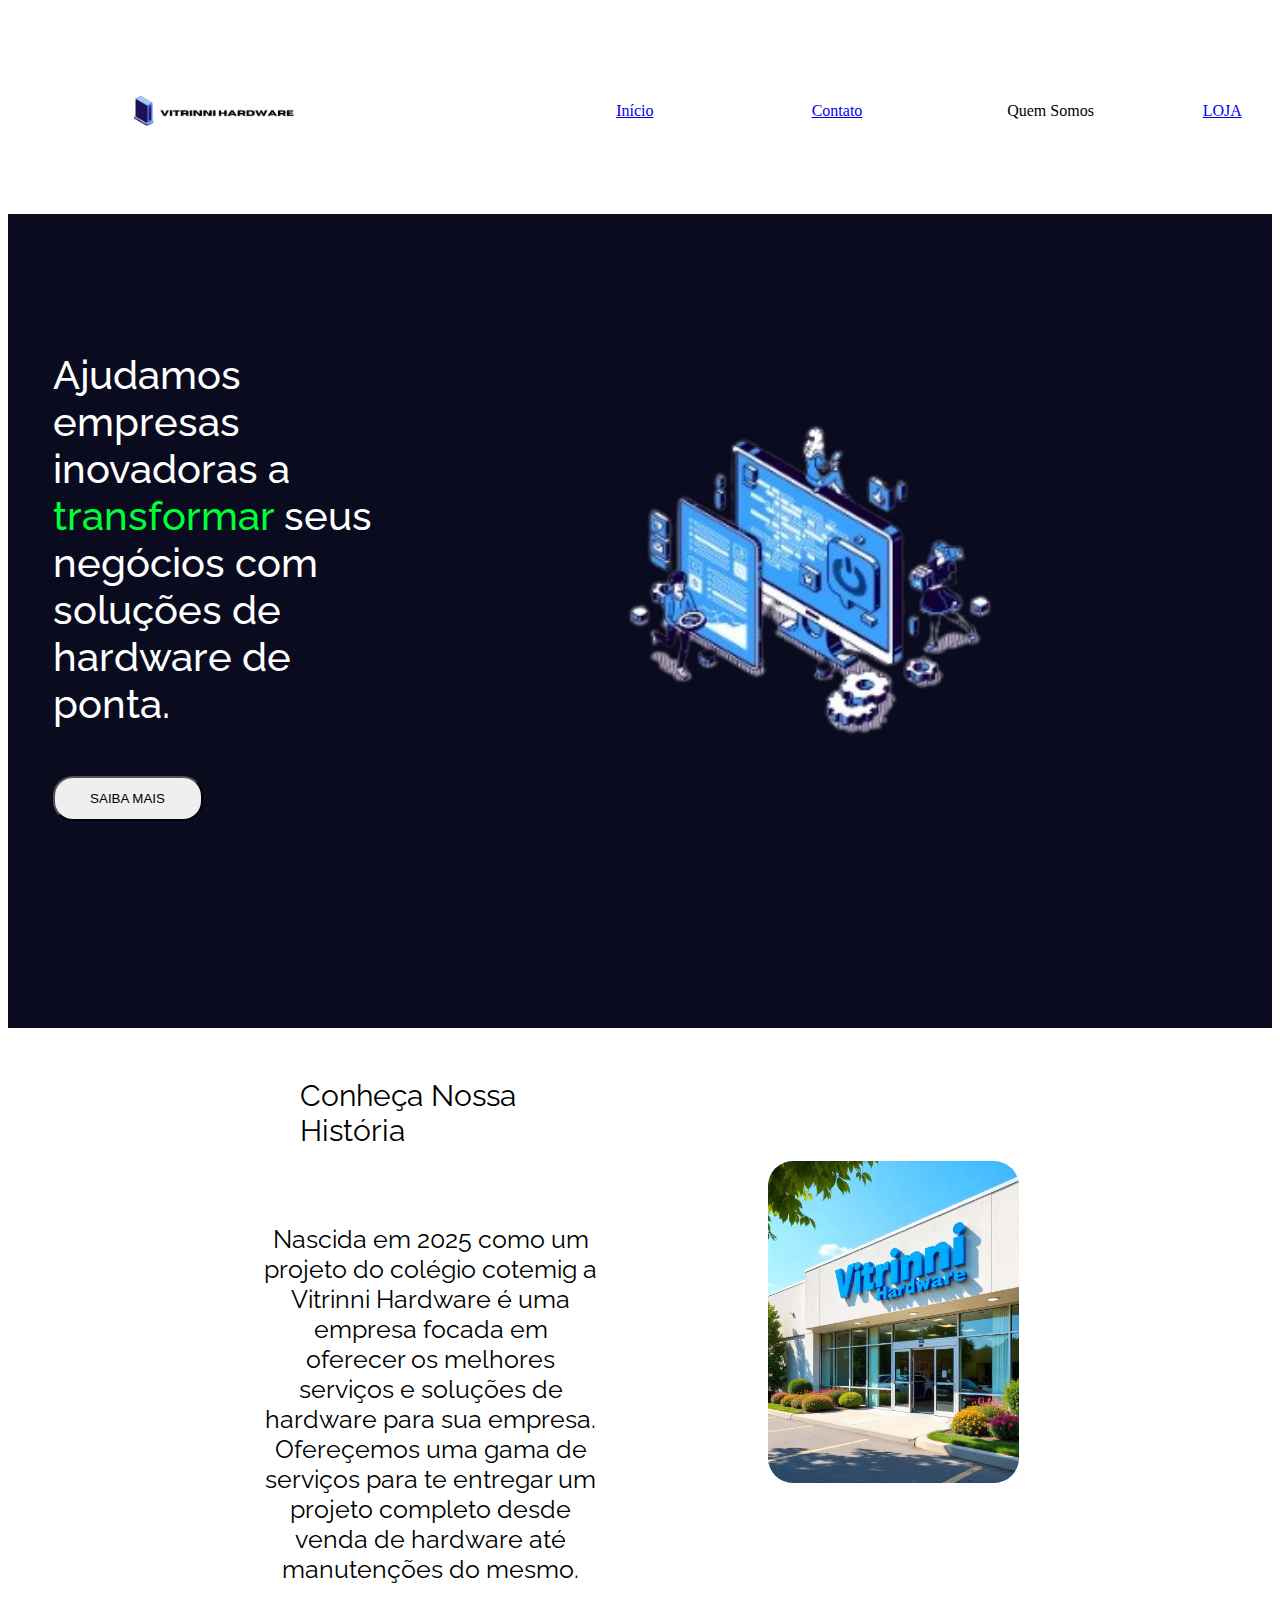
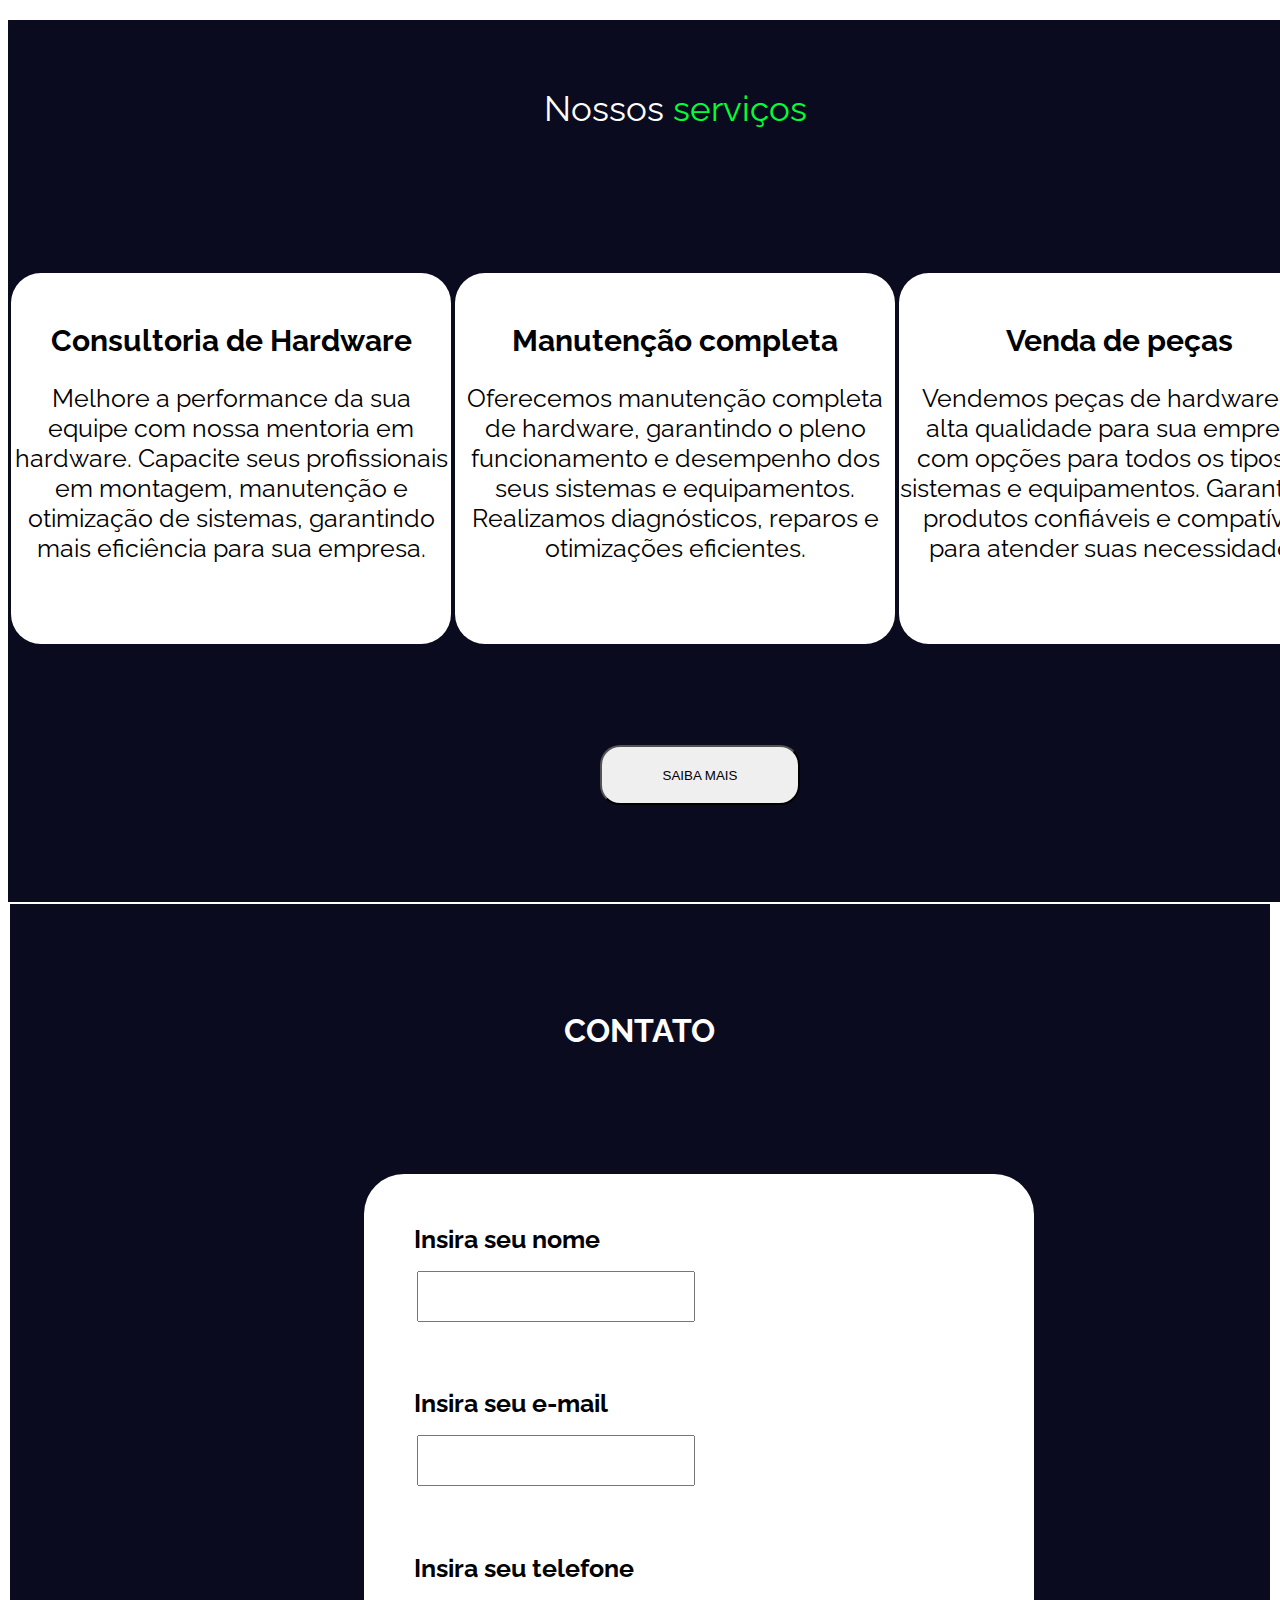
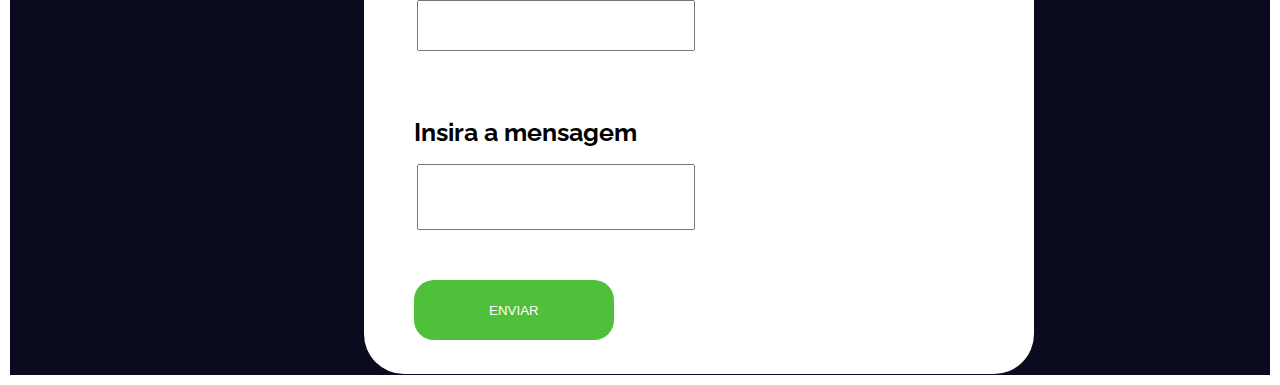
<file: index.html>
<!DOCTYPE html>
<html lang="en">

<head>
    <meta charset="UTF-8">
    <meta name="viewport" content="width=device-width, initial-scale=1.0">
    <title>Vitrinni Hardware</title>
    <link rel="stylesheet" href="style.css">
    <style>
        @import url('https://fonts.googleapis.com/css2?family=Raleway:ital,wght@0,100..900;1,100..900&display=swap');
    </style>
</head>

<body>

    <table>
        <tr class="cor-header">

            <td class="logo" colspan="6"><img src="VITRINNI_HARDWARE__2_-removebg-preview.png" alt=""></td>
            <td></td>
            <td> <a href="index.html">Início</a></td>
            <td> <a href="index.html/#contato">Contato</a></td>
            <td>Quem Somos</td>
            <td><a href="loja.html">LOJA</a></td>
            <td></td>
        </tr>
        <tr class="inicio">
            <td></td>
            <td colspan="4" class="texto-inicio">Ajudamos empresas inovadoras a <span id="verde"> transformar
                </span>seus negócios com soluções de hardware de ponta.</td>
            <td></td>
            <td class="image-principal" colspan="4" rowspan="2"><img src="Datora-1-removebg-preview.png" width="780px">
            </td>
            <td></td>
            <td></td>
        </tr>
        <tr class="inicio">
            <td></td>
            <td><button class="btn">SAIBA MAIS</button></td>
            <td></td>
            <td></td>
            <td></td>
            <td></td>
            <td></td>
            <td></td>
        </tr>
    </table>

    <table class="table-c">
        <tr id="linha1">
            <td></td>
            <td id="espaco"></td>
            <td class="coluna-vazia"></td>
            <td></td>
            <td></td>
        </tr>
        <tr id="linha2">
            <td></td>
            <td class="txt-historia">Conheça Nossa História</td>
            <td class="coluna-vazia"></td>
            <td class="container-image" rowspan="3"><img class="img2"
                    src="freepik__the-style-is-candid-image-photography-with-natural__2993.jpeg" alt=""></td>
            <td></td>
        </tr>
        <tr id="vazia">
            <td></td>
            <td></td>
            <td class="coluna-vazia"></td>
            <td></td>
        </tr>
        <tr id="linha4">
            <td></td>
            <td class="text-about">
                <p class="desc">Nascida em 2025 como um projeto do colégio cotemig a Vitrinni Hardware é uma empresa
                    focada em oferecer os melhores serviços e soluções de hardware para sua empresa. Ofereçemos uma gama
                    de serviços para te entregar um projeto completo desde venda de hardware até manutenções do mesmo.
                </p>
            </td>
            <td class="coluna-vazia"></td>
            <td></td>
        </tr>
        <tr id="linha5">
            <td></td>
            <td></td>
            <td class="coluna-vazia"></td>
            <td></td>
        </tr>
    </table>

    <table class="servicos">
        <tr id="vazio-servicos">
            <td class="espacamento-vazio" rowspan="6"></td>
            <td class="conteudo-servicos"></td>
            <td class="espacamento-vazio" rowspan="6"></td>
            <td class="txt-servicos">Nossos <span id="verde">serviços</span> </td>
            <td class="espacamento-vazio" rowspan="6"></td>
            <td class="conteudo-servicos"></td>
            <td class="espacamento-vazio" rowspan="6"></td>
        </tr>
        <tr>
            <td></td>
            <td></td>
            <td></td>
        </tr>
        <tr>
            <td>
                <div class="centro box1">
                    <h1 class="txtbox1">Consultoria de Hardware</h1>
                    <p class="desc p1">Melhore a performance da sua equipe com nossa mentoria em hardware. Capacite seus
                        profissionais em montagem, manutenção e otimização de sistemas, garantindo mais eficiência para
                        sua empresa.</p>
                </div>
            </td>
            <td>
                <div class="centro box2">
                    <h1 class="txtbox2">Manutenção completa</h1>
                    <p class="desc p2">Oferecemos manutenção completa de hardware, garantindo o pleno funcionamento e
                        desempenho dos seus sistemas e equipamentos. Realizamos diagnósticos, reparos e otimizações
                        eficientes.</p>
                </div>


            </td>

            <td>
                <div class="centro box3">
                    <h1 class="txtbox3">Venda de peças </h1>
                    <p class="desc p3">Vendemos peças de hardware de alta qualidade para sua empresa, com opções para
                        todos os tipos de sistemas e equipamentos. Garantimos produtos confiáveis e compatíveis para
                        atender suas necessidades.</p>
                </div>

            </td>
        <tr>
            <td></td>
            <td> <button class="btn1">SAIBA MAIS</button></td>
            <td></td>
        </tr>
    </table>


    <table class="contato" id="contato">
        <tr>
            <td></td>
            <td></td>
            <td id="contato-txt">
                <H1 class="txt-contato">CONTATO</H1>
            </td>
            <td></td>
            <td></td>
        </tr>
        <tr>
            <td></td>
            <td></td>
            <td>
                <div class="box-contato">
                    <h1 class="name">Insira seu nome</h1>
                    <input class="imput-nome" type="text">

                    <h1 class="email">Insira seu e-mail</h1>
                    <input class="imput-email" type="text">

                    <h1 class="telefone">Insira seu telefone</h1>
                    <input class="imput-telefone" type="text">

                    <h1 class="mensagem">Insira a mensagem</h1>
                    <input class="imput-mensagem" type="text">
                    <div> <button class="btn3">ENVIAR</button></div>
                   
                </div>


            </td>

        </tr>

       
    </table>




</body>

</html>
</file>
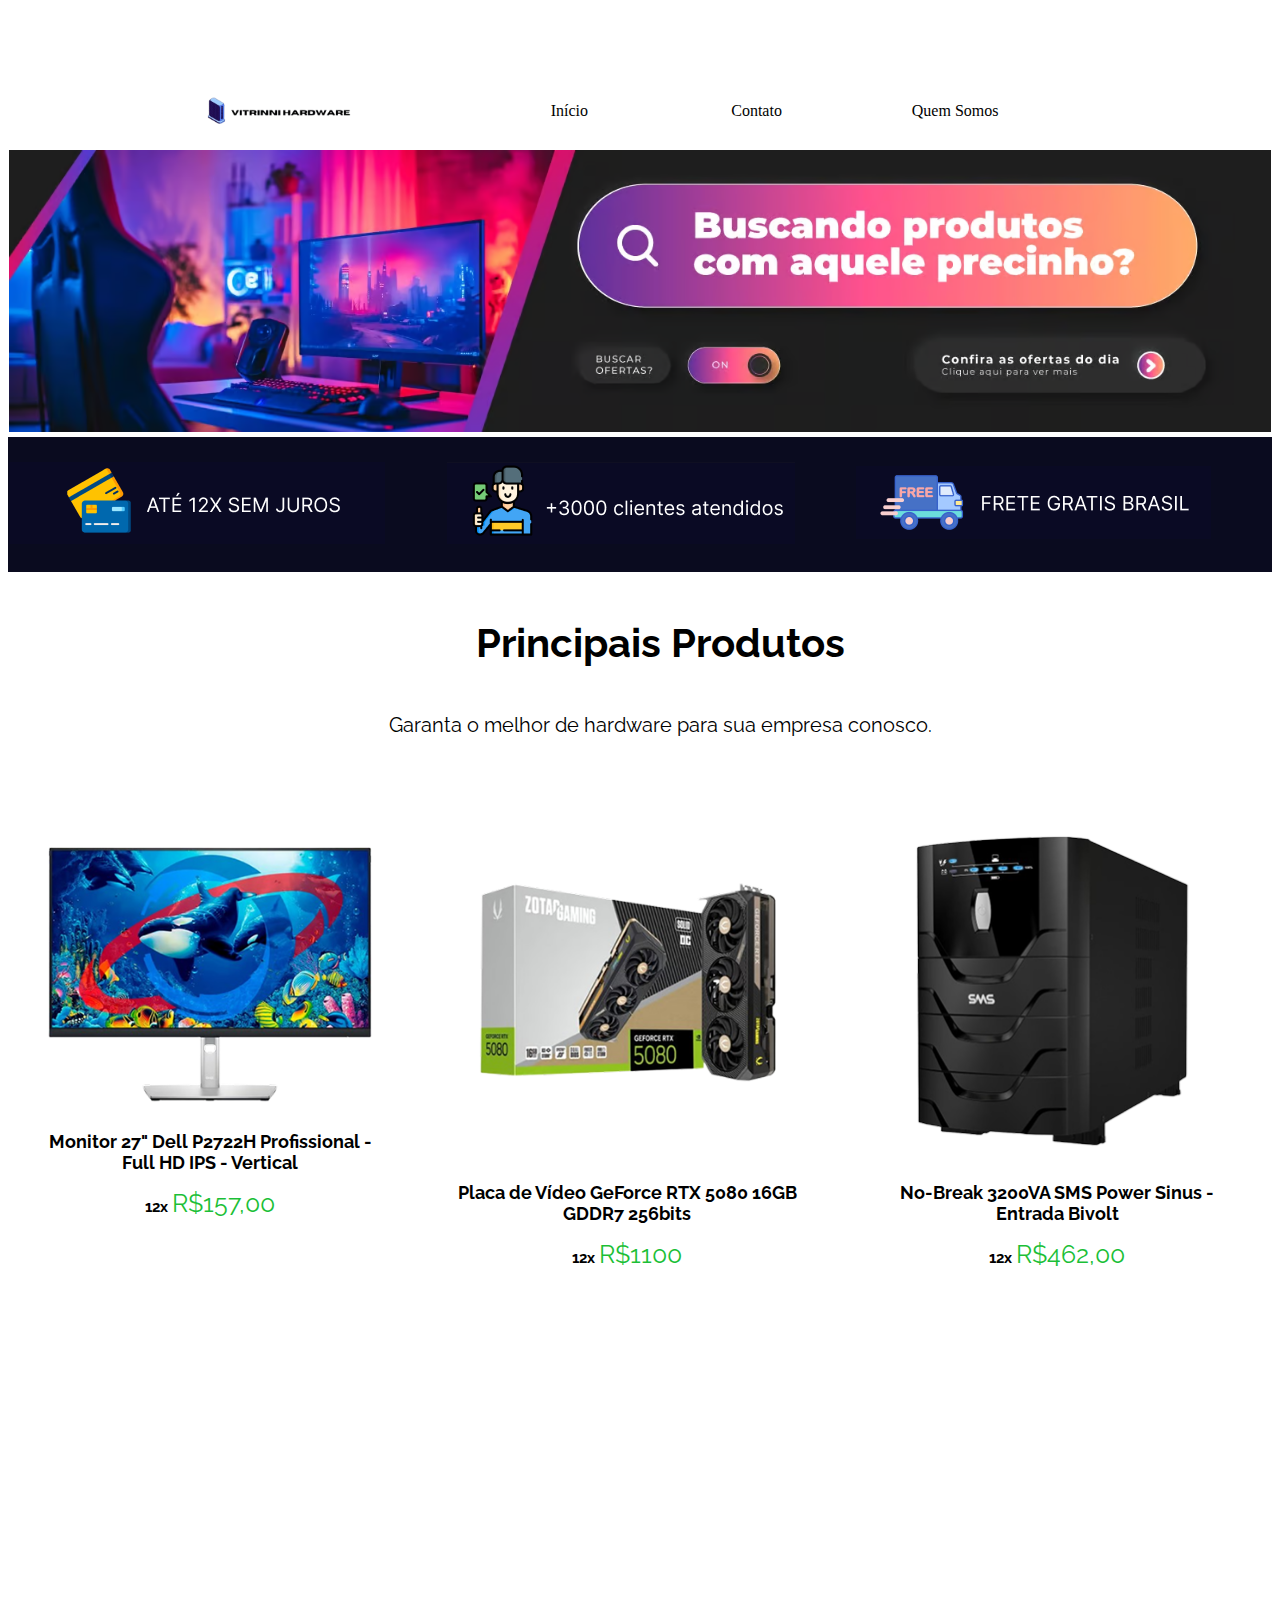
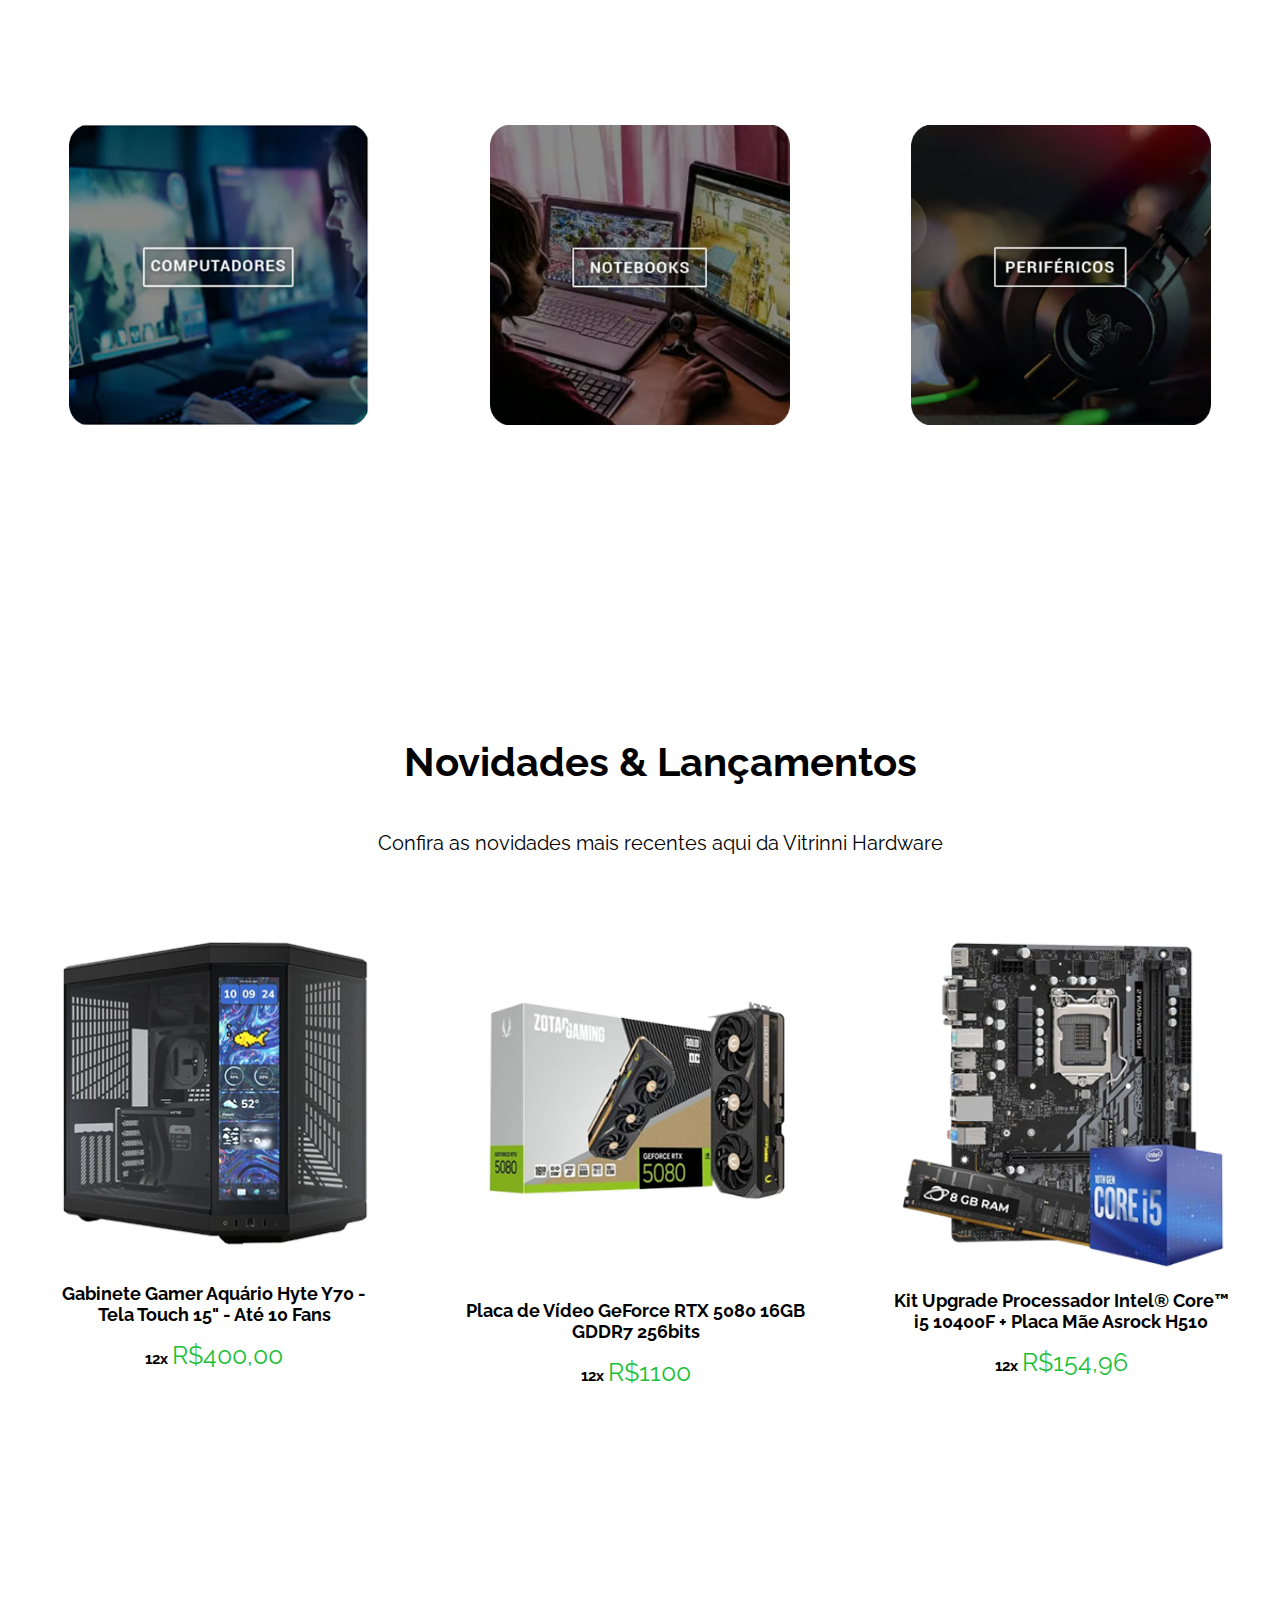
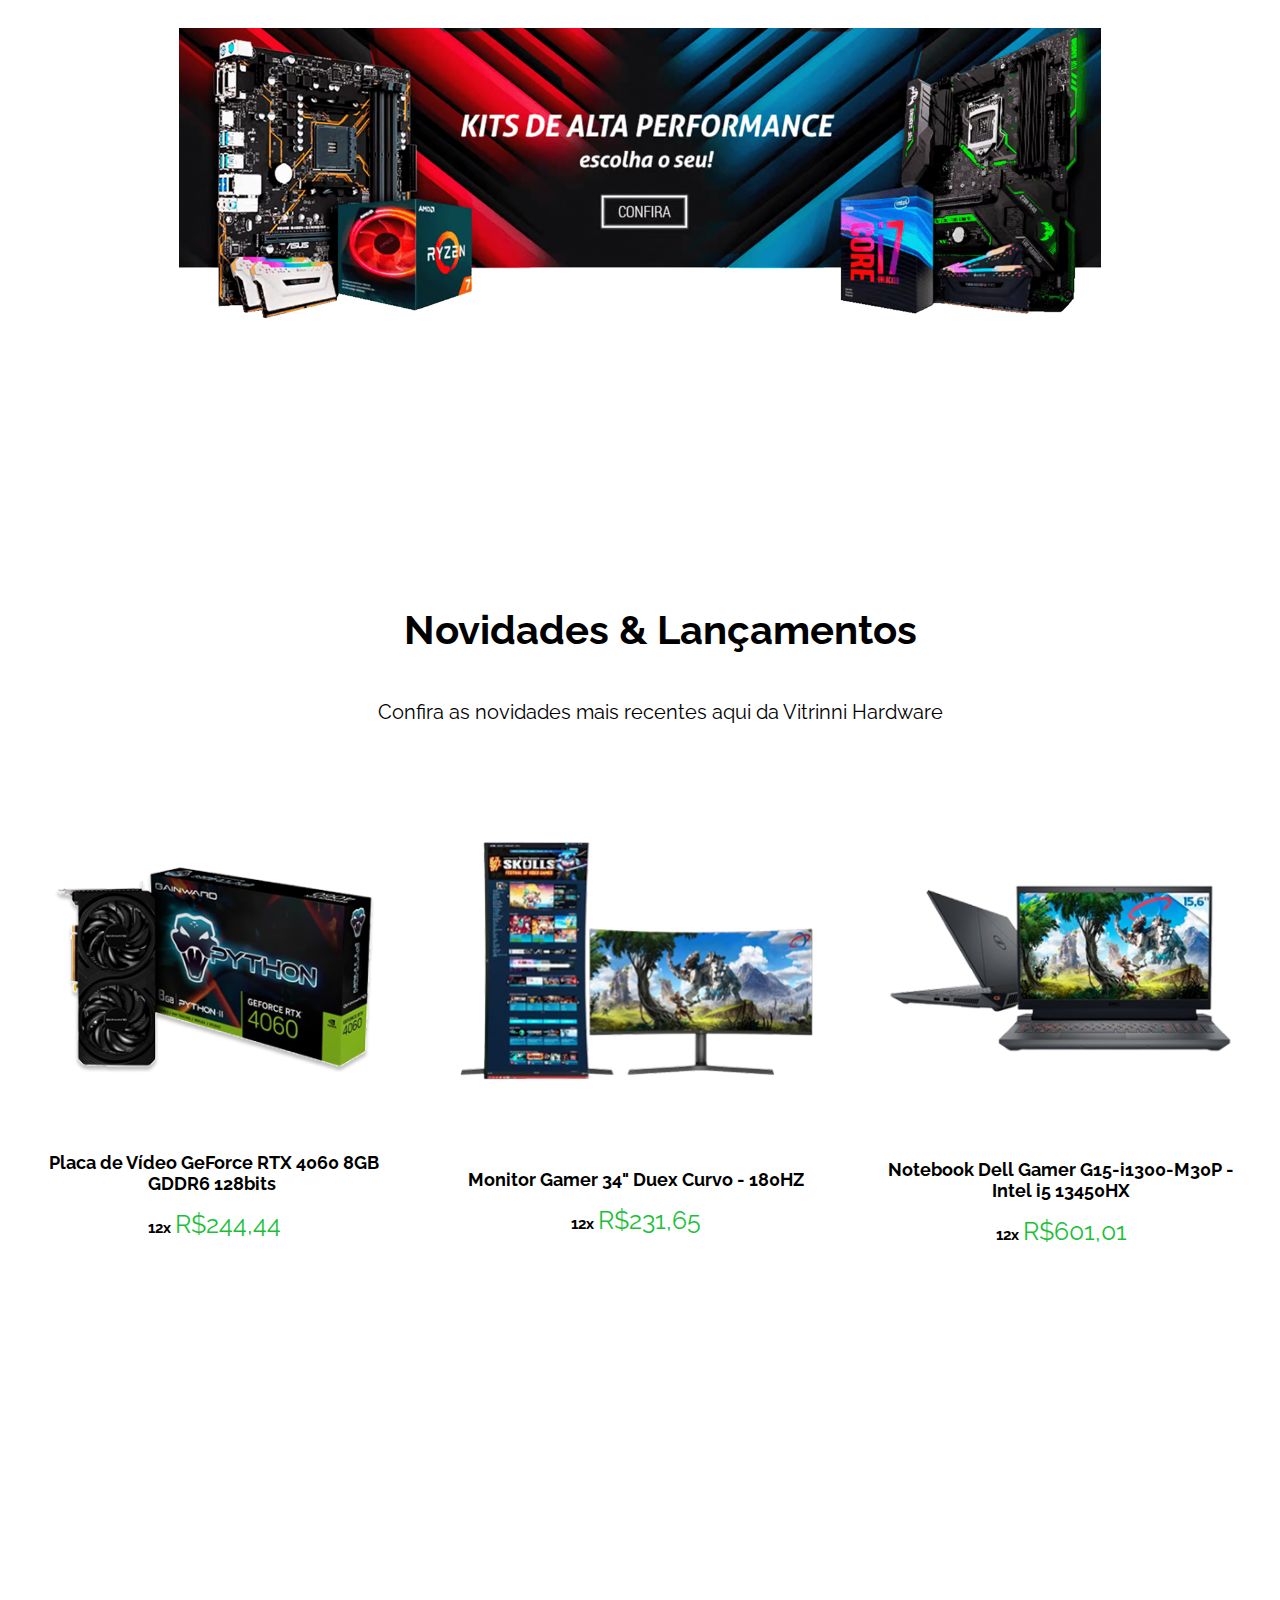
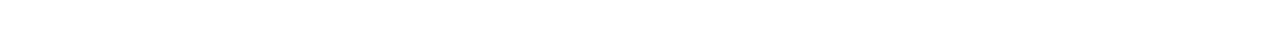
<file: loja.html>
<!DOCTYPE html>
<html lang="en">

<head>
    <meta charset="UTF-8">
    <meta name="viewport" content="width=device-width, initial-scale=1.0">
    <title>Vitrinni Hardware</title>
    <link rel="stylesheet" href="loja.css">
    <style>
        @import url('https://fonts.googleapis.com/css2?family=Raleway:ital,wght@0,100..900;1,100..900&display=swap');
    </style>
</head>

<body>

    <table class="header">
        <tr class="cor-header">
            <td></td>
            <td class="logo" colspan="6">
                <img src="VITRINNI_HARDWARE__2_-removebg-preview.png" alt="">
            </td>
            <td></td>
            <td>Início</td>
            <td>Contato</td>
            <td>Quem Somos</td>
            <td></td>
        </tr>
    </table>

    <table class="banners">
        <tr>
            <td>
                <img class="banner-img" src="capa-banner-site-_1_.png" alt="">
            </td>
        </tr>
    </table>

    <table class="infos">
        <tr>
            <td class="icon1"><img class="iconn1" src="icon1.png" alt=""></td>
            <td><img src="icon2.png" alt=""></td>
            <td><img src="icon3.png" alt=""></td>
        </tr>
    </table>

    <table class="titulo">
        <tr>
            <td colspan="2"></td>
            <td class="h1-titulo">
                <h1>Principais Produtos</h1>
                <p class="desc">Garanta o melhor de hardware para sua empresa conosco.</p>
            </td>
            <td colspan="2"></td>
        </tr>
    </table>

    <table class="produtos">
        <tr>
            <td class="item1">
                <div class="monitor">
                    <img class="monitor-img" src="file-_1_-removebg-preview 1.png" alt="">
                    <h3>Monitor 27" Dell P2722H Profissional - Full HD IPS - Vertical</h3>
                    <p id="desc-produto"><span class="parcela">12x </span> R$157,00</p>
                </div>
            </td>
            <td>
                <div class="monitor">
                    <img class="placa" src="file-_2_-removebg-preview 1.png" alt="">
                    <h3>Placa de Vídeo GeForce RTX 5080 16GB GDDR7 256bits</h3>
                    <p id="desc-produto"><span class="parcela">12x </span> R$1100</p>
                </div>
            </td>
            <td>
                <div class="monitor">
                    <img class="nobreak" src="file-_3_-removebg-preview 1.png" alt="">
                    <h3>No-Break 3200VA SMS Power Sinus - Entrada Bivolt</h3>
                    <p id="desc-produto"><span class="parcela">12x </span> R$462,00</p>
                </div>
            </td>
        </tr>
    </table>

    <table  class="box-produtos">
        <tr>
            
            <td colspan="2">
                <div class="box-computadores"></div>
            </td>
            <td>
                <div class="box-notebook"> </div>
            </td>
            <td>
                <div class="box-perifericos"> </div>

            </td>
        </tr>
    </table>


    <table class="titulo    ">
        <tr>
            <td colspan="2"></td>
            <td class="h1-titulo">
                <h1>Novidades & Lançamentos</h1>
                <p class="desc">Confira as novidades mais recentes aqui da Vitrinni Hardware</p>
            </td>
            <td colspan="2"></td>
        </tr>
    </table>

    <table class="produtos">
        <tr>
            <td class="item">
                <div class="monitor">
                    <img class="monitor-img" src="gabinete.png" alt="">
                    <h3>Gabinete Gamer Aquário Hyte Y70 - Tela Touch 15" - Até 10 Fans</h3>
                    <p id="desc-produto"><span class="parcela">12x </span> R$400,00</p>
                </div>
            </td>
            <td>
                <div class="monitor">
                    <img class="placa" src="file-_2_-removebg-preview 1.png" alt="">
                    <h3>Placa de Vídeo GeForce RTX 5080 16GB GDDR7 256bits</h3>
                    <p id="desc-produto"><span class="parcela">12x </span> R$1100</p>
                </div>
            </td>
            <td>
                <div class="monitor">
                    <img class="kit" src="file-_5_-removebg-preview 1.png" alt="">
                    <h3>Kit Upgrade Processador Intel® Core™ i5 10400F + Placa Mãe Asrock H510</h3>
                    <p id="desc-produto"><span class="parcela">12x </span> R$154,96</p>
                </div>
            </td>
        </tr>
    </table>





<table>
    <tr class="banner5">
        <td class="banner5">
            <img class="banner5" src="banner 5.png" alt="">
        </td>
    </tr>
</table>


<table class="titulo2">
        <tr>
            <td colspan="2"></td>
            <td class="h1-titulo">
                <h1>Novidades & Lançamentos</h1>
                <p class="desc">Confira as novidades mais recentes aqui da Vitrinni Hardware</p>
            </td>
            <td colspan="2"></td>
        </tr>
    </table>



<table class="produtos">
    <tr>
        <td class="item">
            <div class="monitor">
                <img class="monitor-img" src="file-_6_-removebg-preview 1.png" alt="">
                <h3>Placa de Vídeo GeForce RTX 4060 8GB GDDR6 128bits </h3>
                <p id="desc-produto"><span class="parcela">12x </span> R$244,44</p>
            </div>
        </td>
        <td>
            <div class="monitor">
                <img class="placa" src="file-_7_-removebg-preview 2.png" alt="">
                <h3>Monitor Gamer 34" Duex
                    Curvo - 180HZ</h3>
                <p id="desc-produto"><span class="parcela">12x </span>R$231,65</p>
            </div>
        </td>
        <td>
            <div class="monitor">
                <img class="kit" src="ezgif-4c218e86ffebc5-removebg-preview 1.png" alt="">
                <h3>Notebook Dell Gamer G15-i1300-M30P - Intel i5 13450HX</h3>
                <p id="desc-produto"><span class="parcela">12x </span> R$601,01</p>
            </div>
        </td>
    </tr>
</table>



</body>

</html>
</file>
<file: style.css>
@import url('https://fonts.googleapis.com/css2?family=Raleway:ital,wght@0,100..900;1,100..900&display=swap');

table{
    width: 100%;
    height: 98vh;
    border-collapse: collapse;
}

.logo img{
    width: 100%;
    height: 200px;
    object-fit: contain;

}

.cor-header{
    background-color: white;
    height: 10vh;
}

.inicio{
    background-color: #0A0B1F;
    height: 300px;
    width: 190px;
    color: white;
    font-family: "Raleway", sans-serif;
    font-size: 40px;
    font-weight: 500    ;
}

.texto-inicio { padding-top: 137px;}

td{
    width: 9.09%;
}

#verde{
    color: #01FF38;
}

.btn{
    margin-bottom: 170px;
    border-radius: 20px;
    width: 150px;
    height: 45px;
}

.img2{
    width: 100%;
    height: ;
    border-radius: 25px 25px 25px ;
}

.txt-historia{
    align-items: center;
    padding: 40px;
   font-size: 30px;
   margin-top: 50px;
    font-family: "Raleway", sans-serif;
}

#vazia{
    height: 10px;
}

.text-about{
    vertical-align: text-top;
}
#linha1{
    height: 10px;
}
#linha2{
    height: 10vh;
}

#linha4{
    height: 30vh;
}

.container-image{
    vertical-align: middle;
}

#linha5{
    height: 10px;
}

.table-c{
    height: 60vh;
}

.desc{
    font-size: 25px;
    font-family: "Raleway", sans-serif;
}

.coluna-vazia{
    width: 6%;
}

.servicos{
    background-color: #0A0B1F;
}

.txt-servicos{
    color: white;
    font-family: "Raleway",sans-serif;
    font-size: 35px;
    text-align: center;
}

.espacamento-vazio{
    width: 5%;
}

.servicos td{
    width: fit-content;
}

#vazio-servicos{
    height: 20%;
}

.coteudo-servicos{
    width: 1000px;
}

.box1{
    width: 440px;
    height: 341px;
    background-color: white;
    padding-top: 30px;
    border-radius: 30px;
}

.txtbox1{
    font-family: "Raleway",sans-serif;
    font-size: 30px;
    text-align: center;
    
}

.box2{
    width: 440px;
    height: 341px;
    background-color: white;
    padding-top: 30px;
    border-radius: 30px;
}

.txtbox2{
    font-family: "Raleway",sans-serif;
    font-size: 30px;
    text-align: center;
    
}
.centro{
    margin: 0 auto;
}

.box3{

    width: 440px;
    height: 341px;
    background-color: white;
    padding-top: 30px;
    border-radius: 30px;
}

.desc{
    font-family: "Raleway",sans-serif;
    color: black;
    text-align: center;
}
.txtbox3{
    font-family: "Raleway",sans-serif;
    font-size: 30px;
    text-align: center;
    
}

.btn1{
    margin-bottom: 70px;
    margin-left: 145px;
    border-radius: 20px;
    width: 200px;
    height: 60px;
}

.txt-contato{
    text-align: center;
    color: white;
    font-family: "Raleway", sans-serif;

}

#contato-txt{
        width: 100px;
        height: 250px;
}

.contato{
    border: solid 2px white; 

    background-color: #0A0B1F;

    padding-bottom: 400px   ;
}

.box-contato{
    width: 670px;
    height: 800px;
    background-color: white;
    margin-left: 120px;
    border-radius: 40px;
}

.name{
    font-family: "Raleway", sans-serif;
    font-size: 25px;
    padding-top: 50px;
    margin-left: 50px;
}

.email{
    font-family: "Raleway", sans-serif;
    font-size: 25px;
    padding-top: 50px;
    margin-left: 50px;
}

.imput-nome{
    margin-left: 53px;
    height: 45px;
    width: 270px;
}

.imput-email{
    margin-left: 53px;
    height: 45px;
    width: 270px;
}

.telefone{
    font-family: "Raleway", sans-serif;
    font-size: 25px;
    padding-top: 50px;
    margin-left: 50px;
}

.imput-telefone{
    margin-left: 53px;
    height: 45px;
    width: 270px;
}

.mensagem{
    font-family: "Raleway", sans-serif;
    font-size: 25px;
    padding-top: 50px;
    margin-left: 50px;
}

.imput-mensagem{
    margin-left: 53px;
    height: 60px;
    width: 270px;
}

.btn3{
    border: none;
    color: white;
    background-color: #50BF3A;
   margin-top: 50px;
    margin-left: 50px;
    border-radius: 20px;
    width: 200px;
    height: 60px;
}

.espaco{

}

.rodape{
    align-items: center;
    width: 5px;
    height: 3px;
}

.img-rodape{
    width: 300px;
}
</file>
<file: loja.css>
table {
    width: 100%;
    height: 98vh;
    border-collapse: collapse;
}

td {
    width: 9.09%;
}


.header {
    height: 3vh;
}

.cor-header {
    background-color: white;
    height: 1px;
}

.logo img {
    width: 100%;
    height: 200px;
    object-fit: contain;
}


.banners {
    height: 2vh;
    margin-top: -40px;
    align-items: center;
}

.banner-img {
    width: 100%;
    margin-top: -25px;
}


.infos {
    height: 15vh;
    background-color: #0A0B1F;
}

.iconn1 {
    align-items: center;
}


.titulo {
    font-family: "Raleway", sans-serif;
    font-size: 20px;
    align-items: center;
    height: 2vh;
}

td.h1-titulo {
    display: flex;
    flex-direction: column;
    align-items: center;
    justify-content: center;
    text-align: center;
    padding: 20px;
    width: 100%;
    min-width: 300px;
}

.desc {
    align-items: center;
}


.produtos {
    width: 100%;
    border-collapse: collapse;
    text-align: center;
}

.produtos td {
    vertical-align: top;
    text-align: center;
    padding: 20px;
    width: 33.33%;
}

.monitor {
    display: flex;
    flex-direction: column;
    align-items: center;
    justify-content: space-between;
    padding: 15px;
    width: 100%;
    box-sizing: border-box;
}

.monitor-img {
    max-width: 100%;
    height: auto;
}

.placa,
.nobreak {
    height: 360px;
}


h3 {
    font-family: "Raleway", sans-serif;
    font-size: 18px;
    font-weight: bold;
    text-align: center;
    margin: 10px 0;
}

#desc-produto {
    color: #1bbf37;
    font-size: 25px;
    font-family: "Raleway", sans-serif;
    margin: 5px 0;
}

.parcela {
    color: black;
    font-family: "Raleway", sans-serif;
    font-size: 15px;
    font-weight: bold;
}


.box-produtos {
    width: 100%;
    text-align: center; 
    margin-top: -150px;
    margin-bottom: -100px;
  }
  
  .box-produtos td {
    padding: 10px;;
  }
  
  .box-computadores,
  .box-notebook,
  .box-perifericos {
    width: 300px;
    height: 300px;
    background-size: cover;
    background-position: center;
    background-repeat: no-repeat;
    margin: 0 auto; /* CENTRALIZA a div dentro da <td> */
  }
  
  .box-computadores {
    margin-top: -150px;

    background-image: url('image 1.png');
  }
  
  .box-notebook {
    margin-top: -150px;

    background-image: url('image 2.png');
  }
  
  .box-perifericos {
    margin-top: -150px;

    background-image: url('image 3.png');
  }
  
  .texto {
    background-color: white;    
    color: black;
    font-weight: bold;
    padding: 5px;
    margin-top: 210px;
    display: inline-block;
  }


.kit{
    width: 350px;
}

.banner5 {
    display: flex;
    justify-content: center;   
    align-items: center;       
    width: 90%;
    margin: 0 auto;
    margin-top: -50px;
}

.banner5 tr{
    height: 500px;
}

.titulo2{
    margin-top: -500px;
    font-family: "Raleway", sans-serif;
    font-size: 20px;
    align-items: center;
    height: 2vh;
}
</file>
